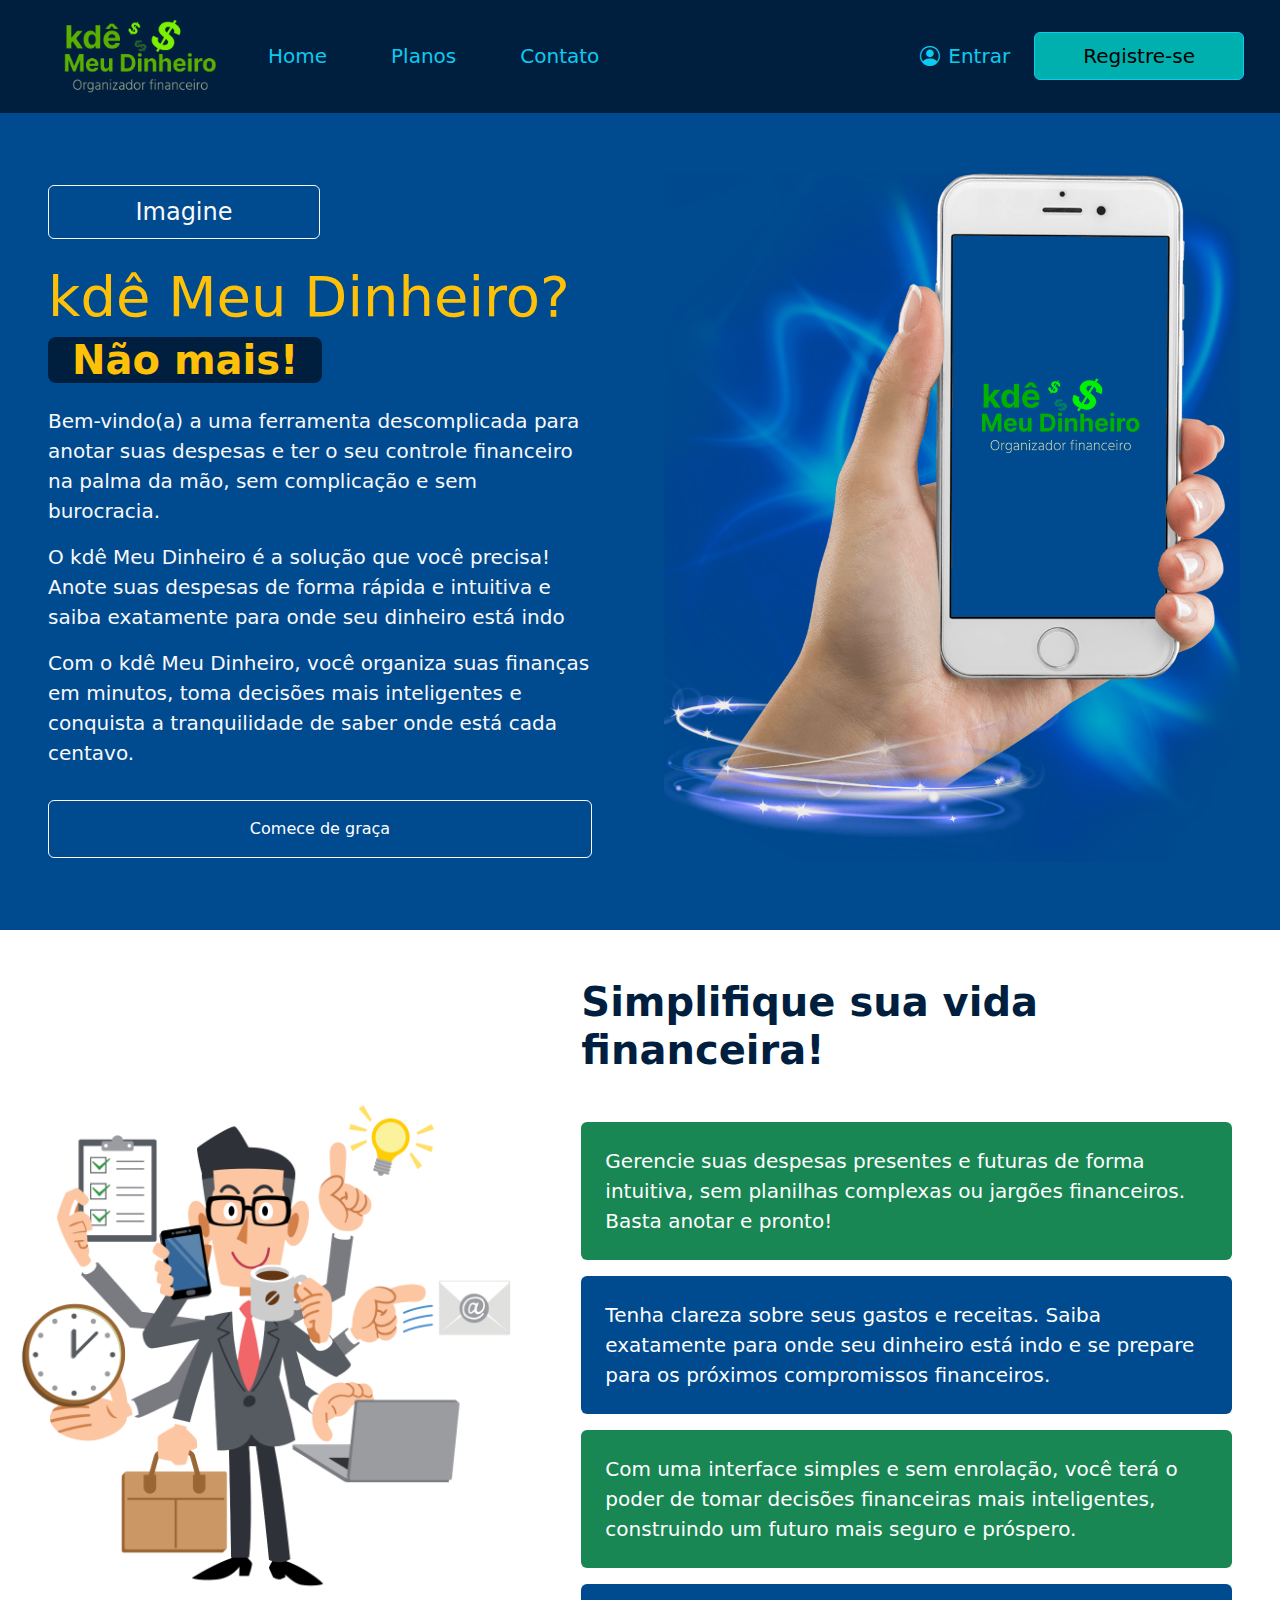
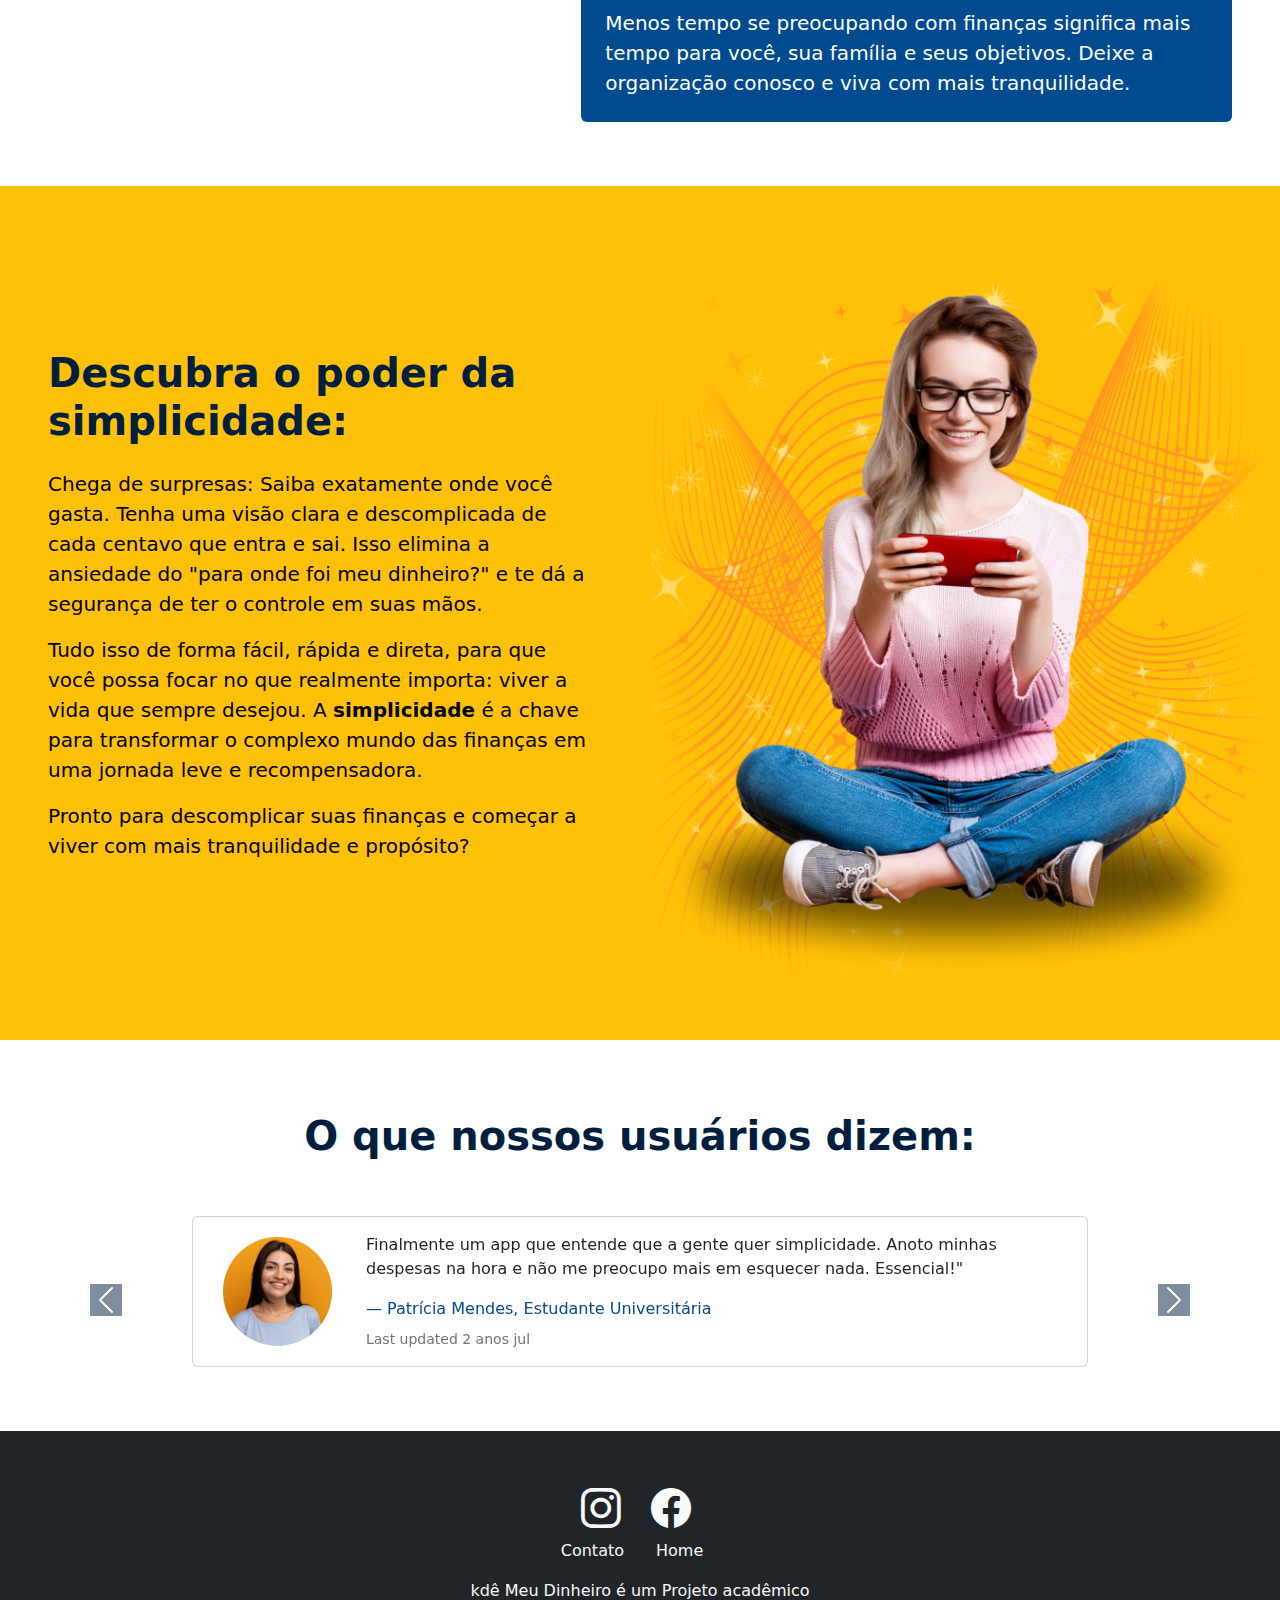
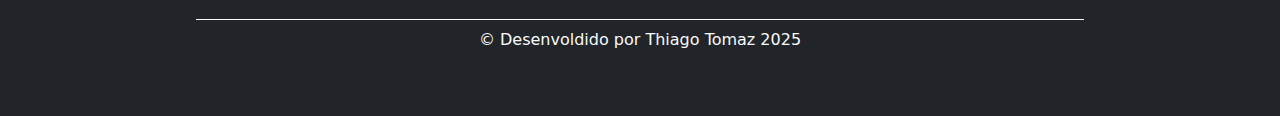
<file: index.html>
<!DOCTYPE hmtl>

<html lang="pt-BR">

<head>
    <meta charset="UTF-8">
    <meta name="viewport" content="width=device-width, initial-scale=1.0">


    <title>kdê meu dinheiro - Rápido, simples e seguro </title>
    <link rel="icon" type="image/png" href="assets/img/g_logo_title.png">

    <link href="static/css/my-custom.css" rel="stylesheet">
    <link rel="stylesheet" href="https://cdn.jsdelivr.net/npm/bootstrap-icons@1.11.3/font/bootstrap-icons.min.css">


</head>

<body>
    <header> <!-- parte superior do site-->
        <!-- Representa o conteudo introdutorio de uma secção ou do documento, geralmente titulos, logos e navegação-->

        <nav class="navbar navbar-expand-lg bg-primary pe-4">
            <div class="container-fluid d-flex justify-content-evenly">
                <a class="navbar-brand ms-5" href="index.html"> <img src="assets/img/g_logo.png" alt="Exemplo de imagem"
                        style="width: 160px;  height: auto;"> </a>
                <button class="navbar-toggler" type="button" data-bs-toggle="collapse"
                    data-bs-target="#navbarSupportedContent" aria-controls="navbarSupportedContent"
                    aria-expanded="false" aria-label="Toggle navigation">
                    <span class="navbar-toggler-icon fs-1"></span>
                </button>
                <div class="collapse navbar-collapse " id="navbarSupportedContent">
                    <ul class="navbar-nav mb-2 mb-lg-0 ">
                        <li class="nav-item mx-lg-4 ">
                            <a class="nav-link link-info fs-5" aria-current="page" href="index.html">Home</a>
                        </li>
                        <li class="nav-item mx-lg-4">
                            <a class="nav-link link-info fs-5" id="link-primary-color" href="planos.html">Planos</a>
                        </li>
                        <li class="nav-item mx-lg-4">
                            <a class="nav-link link-info fs-5" href="Contato.html">Contato</a>
                        </li>
                    </ul>

                    <div class="col text-lg-end text-start d-flex justify-content-end align-items-center ">
                        <a class="link-info me-4 text-decoration-none fs-5" id="text-color" href="login.html">
                            <i class="bi bi-person-circle text-color pe-2"></i>Entrar</a>
                        <a class="btn btn-info px-5 py-2 fs-5" href="Cadastrar_cliente.html">Registre-se</a>

                    </div>




                </div>
            </div>
        </nav>
    </header>
    <main> <!-- Representa o conteudo principal e unico do documento -->
        <div class="container-fluid">
            <div class="col">
                <div class="row py-4 bg-secondary">
                    <section
                        class="col-lg-6 px-5 py-lg-5 py-5 mx-auto my-auto order-1 order-sm-1 order-lg-0 order-md-1 order-xl-0">
                        <p class="w-50 border border-info text-light  text-center rounded-2 py-2 fs-4">Imagine</p>
                        <h1 class="text-warning fw-light display-4 mt-4 mb-0">kdê Meu Dinheiro? </h1>
                        <span class="bg-primary rounded-3 px-4 text-warning fs-1 m-0 fw-bold">Não mais! </span>
                        <p class="text-light fs-5 mt-3"> Bem-vindo(a) a uma ferramenta descomplicada para anotar suas
                            despesas e ter o seu
                            controle financeiro na palma da mão, sem complicação e sem burocracia.</p>
                        <p class="text-light fs-5"> O kdê Meu Dinheiro é a solução que você precisa! Anote suas
                            despesas de forma rápida e intuitiva e saiba exatamente para onde seu dinheiro está indo</p>
                        <p class="text-light fs-5">Com o kdê Meu Dinheiro, você organiza suas finanças em minutos,
                            toma decisões mais inteligentes e conquista a tranquilidade de saber onde está cada
                            centavo. </p>

                        <a href="Cadastrar_cliente.html" class="col-12 btn btn-primary mt-3 py-3">Comece de graça</a>

                    </section>
                    <div
                        class="col-lg-6 d-flex justify-content-center px-4 order-0 order-sm-0 order-lg-1 order-md-0 order-xl-1">
                        <div class="rounded-5 m-auto d-flex justify-content-end pt-3 pe-3">
                            <figure class="figure">
                                <img src="assets/img/beneficios.png" class="figure-img img-fluid w-100">
                            </figure>
                        </div>
                    </div>
                </div>
                <div class="row pt-5 pb-5">
                    <div class="col-lg-5 p-3 d-flex justify-content-center align-items-center mx-auto">
                        <figure class="figure">
                            <img src="assets/img/financas.png" alt="" class="figure-img img-fluid  w-100">
                        </figure>

                    </div>

                    <section class="col-lg-7 px-5 mx-auto my-auto">
                        <h1 class="text-primary fs-1 fw-bold mb-5">Simplifique sua vida financeira!</h1>
                        <p class="text-white fs-5 bg-success rounded-2 p-4">Gerencie suas despesas presentes e futuras
                            de forma intuitiva, sem
                            planilhas complexas ou jargões financeiros. Basta anotar e pronto!</p>
                        <p class="text-white fs-5 bg-secondary rounded-2 p-4">Tenha clareza sobre seus gastos e
                            receitas.
                            Saiba exatamente para
                            onde seu dinheiro está indo e se prepare para os próximos compromissos financeiros.</p>
                        <p class="text-white fs-5 bg-success rounded-2 p-4">Com uma interface simples e sem enrolação,
                            você terá o poder de tomar
                            decisões financeiras mais inteligentes, construindo um futuro mais seguro e próspero.</p>
                        <p class="text-white fs-5 bg-secondary rounded-2 p-4">Menos tempo se preocupando com finanças
                            significa mais tempo para
                            você, sua família e seus objetivos. Deixe a organização conosco e viva com mais
                            tranquilidade.</p>

                    </section>
                </div>
                <div class="row pt-5 pb-5 bg-warning">
                    <section
                        class="col-lg-6 px-5 py-lg-5 py-5 mx-auto my-auto order-1 order-sm-1 order-lg-0 order-md-1 order-xl-0">
                        <h1 class="text-primary fs-1 fw-bold mb-4">Descubra o poder da simplicidade:</h1>
                        <p class="text-black fs-5 fw-normal">Chega de surpresas: Saiba exatamente onde você gasta. Tenha
                            uma visão clara e descomplicada de cada centavo que entra e sai. Isso elimina a ansiedade do
                            "para onde foi meu dinheiro?" e te dá a segurança de ter o controle em suas mãos.</p>
                        <p class="text-black fs-5 fw-normal">
                            Tudo isso de forma fácil, rápida e direta, para que você possa focar no que realmente
                            importa: viver a vida que sempre desejou. A <b>simplicidade</b> é a chave para transformar o
                            complexo mundo das finanças em uma jornada leve e recompensadora.
                        </p>

                        <p class="text-black fs-5 fw-normal">
                            Pronto para descomplicar suas finanças e começar a viver com mais tranquilidade e propósito?
                        </p>

                    </section>
                    <div class="col-lg-6 h-100 pt-5 d-flex justify-content-center align-items-center order-0 order-sm-0 order-lg-1 order-md-0 order-xl-1>
                        <figure class=" figure d-flex justify-content-center align-items-cente">
                        <img src="assets/img/pessoa_comemorando.png" alt="" class="figure-img img-fluid w-100">
                        </figure>
                    </div>
                </div>

                <div class="my-5 my-lg-5 my-xxl-5 d-flex flex-column align-items-center justify-content-center">

                    <h1 class="text-primary fs-1 fw-bold text-center mt-lg-4 mt-4">O que nossos usuários dizem:</h1>

                    <div id="carouselExampleControls" class="carousel slide mt-5 mt-lg-5 mt-md-5"
                        data-bs-ride="carousel">
                        <div class="carousel-inner">
                            <div class="carousel-item active">
                                <div class="row d-flex justify-content-center align-items-center">
                                    <div class="card mb-3 col-lg-12 mx-lg-3 " style="max-width: 70%; max-height: 20%;">
                                        <div class="row g-0 ">
                                            <div class="col-md-2 my-3 d-flex justify-content-center align-items-center">
                                                <img src="assets/img/pessoas/patricia_mendes.png"
                                                    class="img-fluid rounded-circle w-75" alt="...">
                                            </div>
                                            <div class="col-md-10">
                                                <div class="card-body">
                                                    <p class="card-text">Finalmente um app que entende que a gente quer
                                                        simplicidade. Anoto minhas despesas na hora e não me preocupo
                                                        mais
                                                        em esquecer nada. Essencial!"

                                                    </p>
                                                    <p class="card-title text-secondary">— Patrícia Mendes, Estudante
                                                        Universitária</p>
                                                    <p class="card-text"><small class="text-muted">Last updated 2 anos
                                                            jul</small></p>
                                                </div>
                                            </div>
                                        </div>
                                    </div>
                                </div>
                            </div>
                            <div class="carousel-item">
                                <div class="row d-flex justify-content-center align-items-center">
                                    <div class="card mb-3 col-lg-12 mx-lg-3 " style="max-width: 70%; max-height: 20%;">
                                        <div class="row g-0 ">
                                            <div class="col-md-2 my-3 d-flex justify-content-center align-items-center">
                                                <img src="assets/img/pessoas/fernando_costa.png"
                                                    class="img-fluid rounded-circle w-75" alt="...">
                                            </div>
                                            <div class="col-md-10">
                                                <div class="card-body">
                                                    <p class="card-text">"Para quem, como eu, busca praticidade e
                                                        eficiência
                                                        no controle financeiro, o kdê Meu Dinheiro é a ferramenta
                                                        perfeita.
                                                        Nada de planilhas complexas, só o essencial."

                                                    </p>
                                                    <p class="card-title text-secondary">— Fernando Costa, Vendedor</p>
                                                    <p class="card-text"><small class="text-muted">Last updated 2 anos
                                                            jul</small></p>
                                                </div>
                                            </div>
                                        </div>
                                    </div>
                                </div>
                            </div>
                            <div class="carousel-item">
                                <div class="row d-flex justify-content-center align-items-center">
                                    <div class="card mb-3 col-lg-12 mx-lg-3 " style="max-width: 70%; max-height: 20%;">
                                        <div class="row g-0 ">
                                            <div class="col-md-2 my-3 d-flex justify-content-center align-items-center">
                                                <img src="assets/img/pessoas/rafael_borges.png"
                                                    class="img-fluid rounded-circle w-75" alt="...">
                                            </div>
                                            <div class="col-md-10">
                                                <div class="card-body">
                                                    <p class="card-text">"Eu era o rei do 'não sei onde meu dinheiro foi
                                                        parar'. O kdê Meu Dinheiro resolveu isso para mim de forma tão
                                                        simples que me surpreendi!"
                                                    </p>
                                                    <p class="card-title text-secondary">— Rafael Borges, Analista de RH
                                                    </p>
                                                    <p class="card-text"><small class="text-muted">Last updated 2 anos
                                                            jul</small></p>
                                                </div>
                                            </div>
                                        </div>
                                    </div>
                                </div>
                            </div>
                            <div class="carousel-item">
                                <div class="row d-flex justify-content-center align-items-center">
                                    <div class="card mb-3 col-lg-12 mx-lg-3 " style="max-width: 70%; max-height: 20%;">
                                        <div class="row g-0 ">
                                            <div class="col-md-2 my-3 d-flex justify-content-center align-items-center">
                                                <img src="assets/img/pessoas/juliana_lima.png"
                                                    class="img-fluid rounded-circle w-75" alt="...">
                                            </div>
                                            <div class="col-md-10">
                                                <div class="card-body">
                                                    <p class="card-text">"Perder a conta de onde o dinheiro ia era
                                                        rotina.
                                                        Com o kdê Meu Dinheiro, voltei a ter o controle e até comecei a
                                                        economizar de verdade! Indico demais!"
                                                    </p>
                                                    <p class="card-title text-secondary">— Juliana Lima, Empreendedora
                                                    </p>
                                                    <p class="card-text"><small class="text-muted">Last updated 2 anos
                                                            jul</small></p>
                                                </div>
                                            </div>
                                        </div>
                                    </div>
                                </div>
                            </div>
                            <div class="carousel-item">
                                <div class="row d-flex justify-content-center align-items-center">
                                    <div class="card mb-3 col-lg-12" style="max-width: 70%; max-height: 20%;">
                                        <div class="row g-0 ">
                                            <div class="col-md-2 my-3 d-flex justify-content-center align-items-center">
                                                <img src="assets/img/pessoas/ana_paula.png"
                                                    class="img-fluid rounded-circle w-75" alt="...">
                                            </div>
                                            <div class="col-md-10">
                                                <div class="card-body">
                                                    <p class="card-text">Chega de surpresas: Saiba exatamente onde você
                                                        gasta.
                                                        "Antes do kdê Meu Dinheiro, eu vivia no escuro com minhas
                                                        finanças.
                                                        Agora,
                                                        em segundos anoto tudo e sei para onde meu dinheiro vai. É
                                                        libertador!"
                                                    </p>
                                                    <p class="card-title text-secondary">— Ana Paula, Designer Gráfica.
                                                    </p>
                                                    <p class="card-text"><small class="text-muted">Last updated 3 mins
                                                            jul</small></p>
                                                </div>
                                            </div>
                                        </div>
                                    </div>
                                </div>
                            </div>
                        </div>

                        <button class="carousel-control-prev" type="button" data-bs-target="#carouselExampleControls"
                            data-bs-slide="prev">
                            <span class="carousel-control-prev-icon bg-primary" aria-hidden="true"></span>
                            <span class="visually-hidden">Previous</span>
                        </button>
                        <button class="carousel-control-next" type="button" data-bs-target="#carouselExampleControls"
                            data-bs-slide="next">
                            <span class="carousel-control-next-icon bg-primary" aria-hidden="true"></span>
                            <span class="visually-hidden">Next</span>
                        </button>
                    </div>

                </div>

            </div>
    </main>
    <footer class=" bg-dark p-5 text-light">
        <div class="row ">
            <div class="d-flex d-flex flex-column justify-content-center align-items-center text-center">
                <div class="top-footer">
                    <a href="https://www.instagram.com/" aria-label="Instagram"
                        class="link-light text-decoration-none me-lg-3"><i
                            class="bi bi-instagram text-color pe-2 fs-1"></i></a>
                    <a href="https://www.facebook.com/?locale=pt_BR" aria-label="facebook"
                        class="link-light text-decoration-none"><i class="bi bi-facebook text-color  pe-2 fs-1"></i></a>
                </div>
                <div class="d-flex flex-row ">
                    <a href="Contato.html" aria-label="Instagram" class="link-light text-decoration-none me-lg-3">
                        <p>Contato</p>
                    </a>
                    <a href="#" aria-label="facebook" class="link-light text-decoration-none mx-3">
                        <p>Home</p>
                    </a>
                </div>
                <p class="mt-0"> kdê Meu Dinheiro é um Projeto acadêmico</p>
                <span class="border-top border-light border-1 w-75"></span>
                <p class="mt-2 ">&copy; Desenvoldido por Thiago Tomaz 2025 </p>

            </div>
        </div>

        </div>


    </footer>

    <script src="https://cdn.jsdelivr.net/npm/@popperjs/core@2.11.8/dist/umd/popper.min.js"
        integrity="sha384-I7E8VVD/ismYTF4hNIPjVp/Zjvgyol6VFvRkX/vR+Vc4jQkC+hVqc2pM8ODewa9r"
        crossorigin="anonymous"></script>
    <script src="https://cdn.jsdelivr.net/npm/bootstrap@5.3.7/dist/js/bootstrap.min.js"
        integrity="sha384-7qAoOXltbVP82dhxHAUje59V5r2YsVfBafyUDxEdApLPmcdhBPg1DKg1ERo0BZlK"
        crossorigin="anonymous"></script>
</body>


</html>
</file>
<file: static/css/my-custom.css>
@import url("bootstrap.css");
</file>
